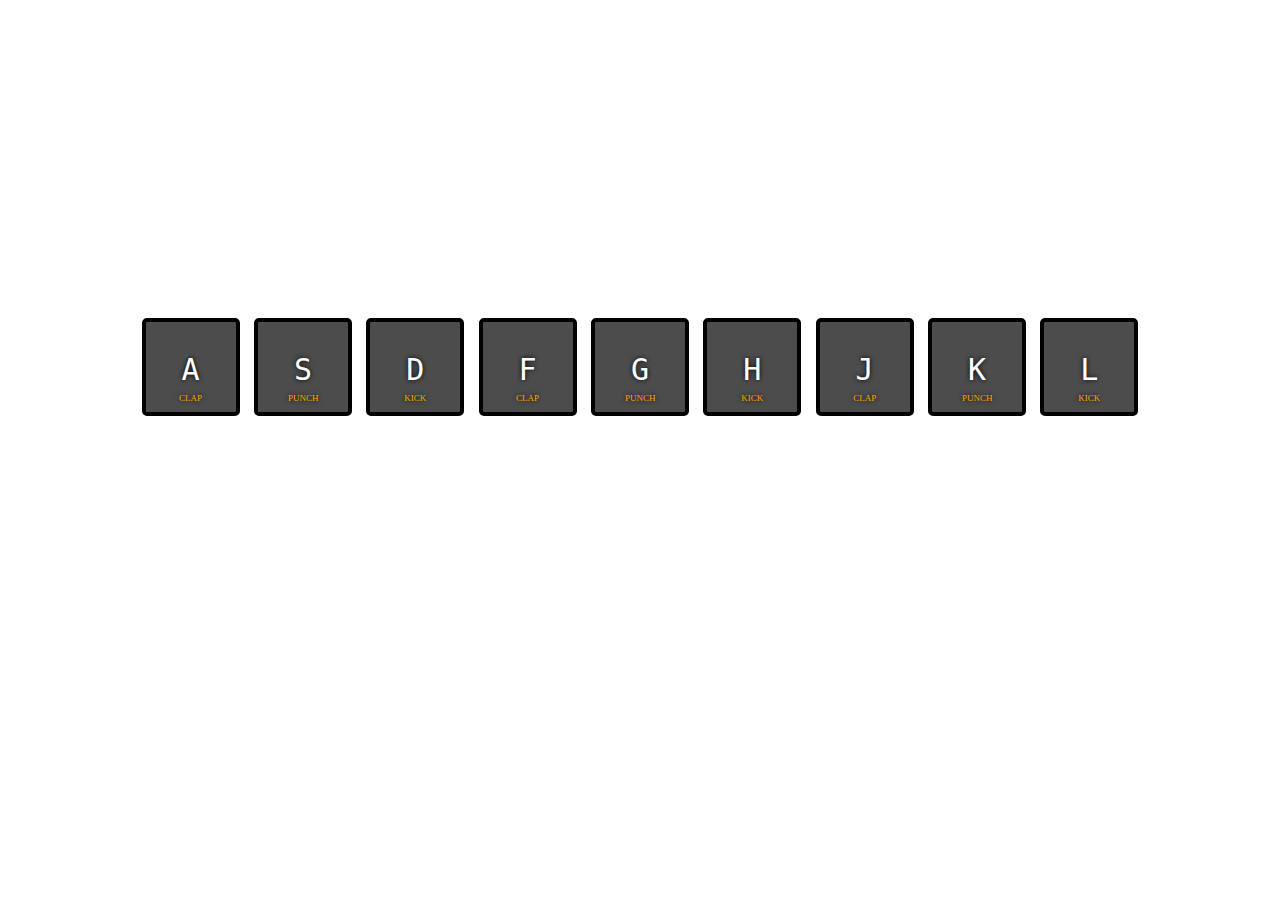
<file: index.html>
<!DOCTYPE html>
<html lang="en">
<head>
    <meta charset="UTF-8">
    <meta http-equiv="X-UA-Compatible" content="IE=edge">
    <meta name="viewport" content="width=device-width, initial-scale=1.0">
    <link rel="stylesheet" href="Style.css">
    <title>Document</title>
</head>
<body>
    <div class="Background">
    <div class="keys">
        <div data-key="65" class="key">
            <kbd>A</kbd>
            <span class="sound">clap</span>
        </div>
        <div data-key="83" class="key">
            <kbd>S</kbd>
            <span class="sound">Punch</span>
        </div>
        <div data-key="68" class="key">
            <kbd>D</kbd> 
            <span class="sound">Kick</span>
        </div>

        <div data-key="70" class="key">
            <kbd>F</kbd> 
            <span class="sound">Clap</span>
        </div>
        <div data-key="71" class="key">
            <kbd>G</kbd> 
            <span class="sound">Punch</span>
        </div>
        <div data-key="72" class="key">
            <kbd>H</kbd> 
            <span class="sound">Kick</span>
        </div>
        <div data-key="74" class="key">
            <kbd>J</kbd> 
            <span class="sound">Clap</span>
            </div>
        <div data-key="75" class="key">
            <kbd>K</kbd> 
            <span class="sound">Punch</span>
        </div>
        <div data-key="76" class="key">
            <kbd>L</kbd> 
            <span class="sound">Kick</span>
        </div>
    </div>
</div>
    <audio data-key="65" src="./Resources/Single-clap-sound effect.mp3"></audio>
    <audio data-key="83" src="./Resources/Crunchy-Punch-B-www.fesliyanstudios.com.mp3"></audio>
    <audio data-key="68" src="./Resources/Punch-Kick-A1-outside-www.fesliyanstudios.com.mp3"></audio>
    <audio data-key="70" src="./Resources/Single-clap-sound effect.mp3"></audio>
    <audio data-key="71" src="./Resources/Crunchy-Punch-B-www.fesliyanstudios.com.mp3"></audio>
    <audio data-key="72" src="./Resources/Punch-Kick-A1-outside-www.fesliyanstudios.com.mp3"></audio>
    <audio data-key="74" src="./Resources/Single-clap-sound effect.mp3"></audio>
    <audio data-key="75" src="./Resources/Crunchy-Punch-B-www.fesliyanstudios.com.mp3"></audio>
    <audio data-key="76" src="./Resources/Punch-Kick-A1-outside-www.fesliyanstudios.com.mp3"></audio>

    <script>
       
       function removeTransition(e) {
    if (e.propertyName !== 'transform') return;
    e.target.classList.remove('playing');
  }

  function playSound(e) {
    const audio = document.querySelector(`audio[data-key="${e.keyCode}"]`);
    const key = document.querySelector(`div[data-key="${e.keyCode}"]`);
    if (!audio) return;

    key.classList.add('playing');
    audio.currentTime = 0;
    audio.play();
  }

  const keys = Array.from(document.querySelectorAll('.key'));
  keys.forEach(key => key.addEventListener('transitionend', removeTransition));
  window.addEventListener('keydown', playSound);
    </script>
</body>
</html>
</file>
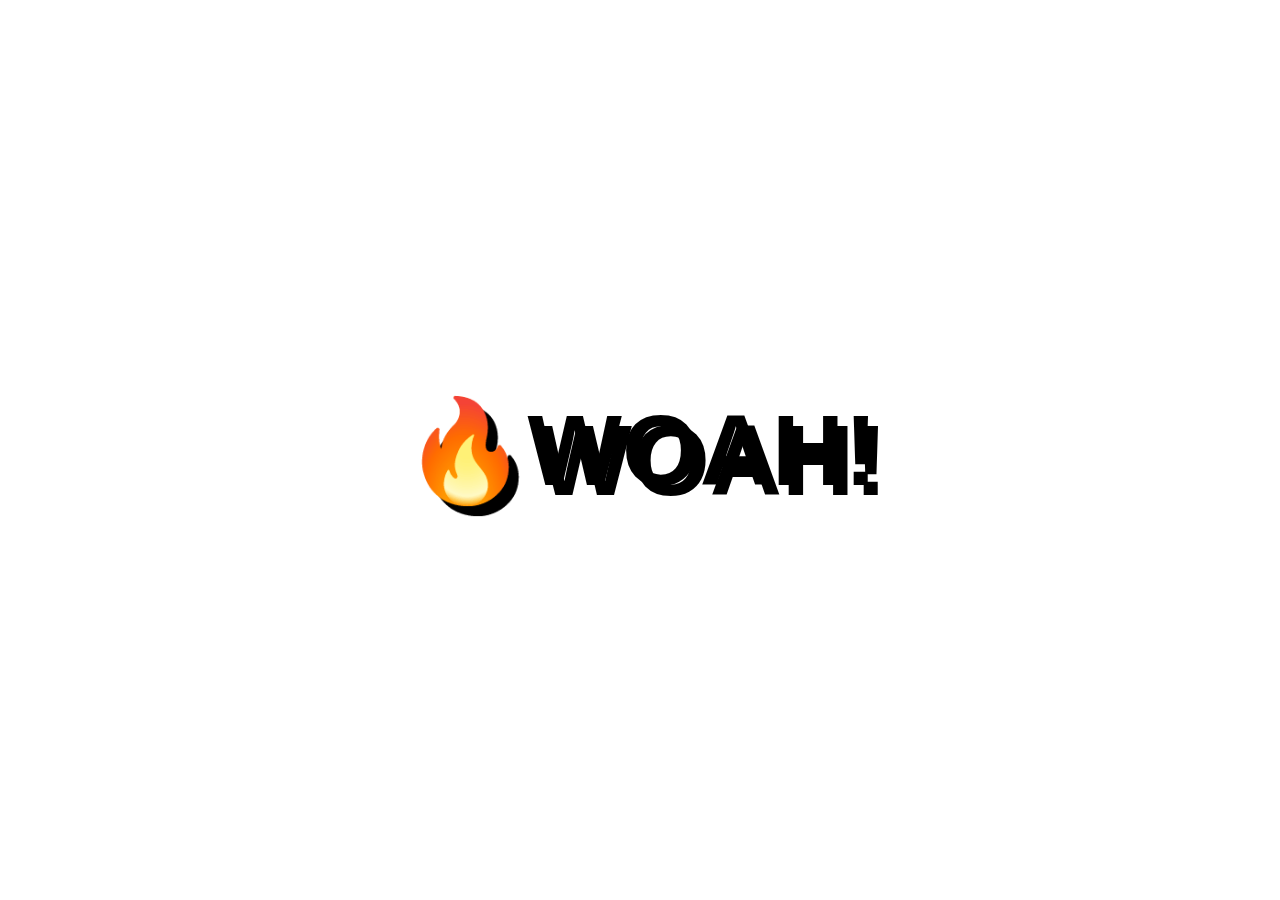
<file: index15.html>
<!DOCTYPE html>
<html lang="en">
<head>
  <meta charset="UTF-8">
  <title>Mouse Shadow</title>
</head>
<body>

  <div class="hero">
    <h1 contenteditable>🔥WOAH!</h1>
  </div>

  <style>
  html {
    color: black;
    font-family: sans-serif;
  }

  body {
    margin: 0;
  }

  .hero {
    min-height: 100vh;
    display: flex;
    justify-content: center;
    align-items: center;
    color: black;
  }

  h1 {
    text-shadow: 10px 10px 0 rgba(0,0,0,1);
    font-size: 100px;
  }
  </style>

<script>
  const hero = document.querySelector('.hero');
  const text = hero.querySelector('h1');
  const walk = 500; // 500px

  function shadow(e) {
    const { offsetWidth: width, offsetHeight: height } = hero;
    let { offsetX: x, offsetY: y } = e;

    if (this !== e.target) {
      x = x + e.target.offsetLeft;
      y = y + e.target.offsetTop;
    }

    const xWalk = Math.round((x / width * walk) - (walk / 2));
    const yWalk = Math.round((y / height * walk) - (walk / 2));

    text.style.textShadow = `
      ${xWalk}px ${yWalk}px 0 rgba(255,0,255,0.7),
      ${xWalk * -1}px ${yWalk}px 0 rgba(0,255,255,0.7),
      ${yWalk}px ${xWalk * -1}px 0 rgba(0,255,0,0.7),
      ${yWalk * -1}px ${xWalk}px 0 rgba(0,0,255,0.7)
    `;

  }

  hero.addEventListener('mousemove', shadow);
</script>
</body>
</html>
</file>
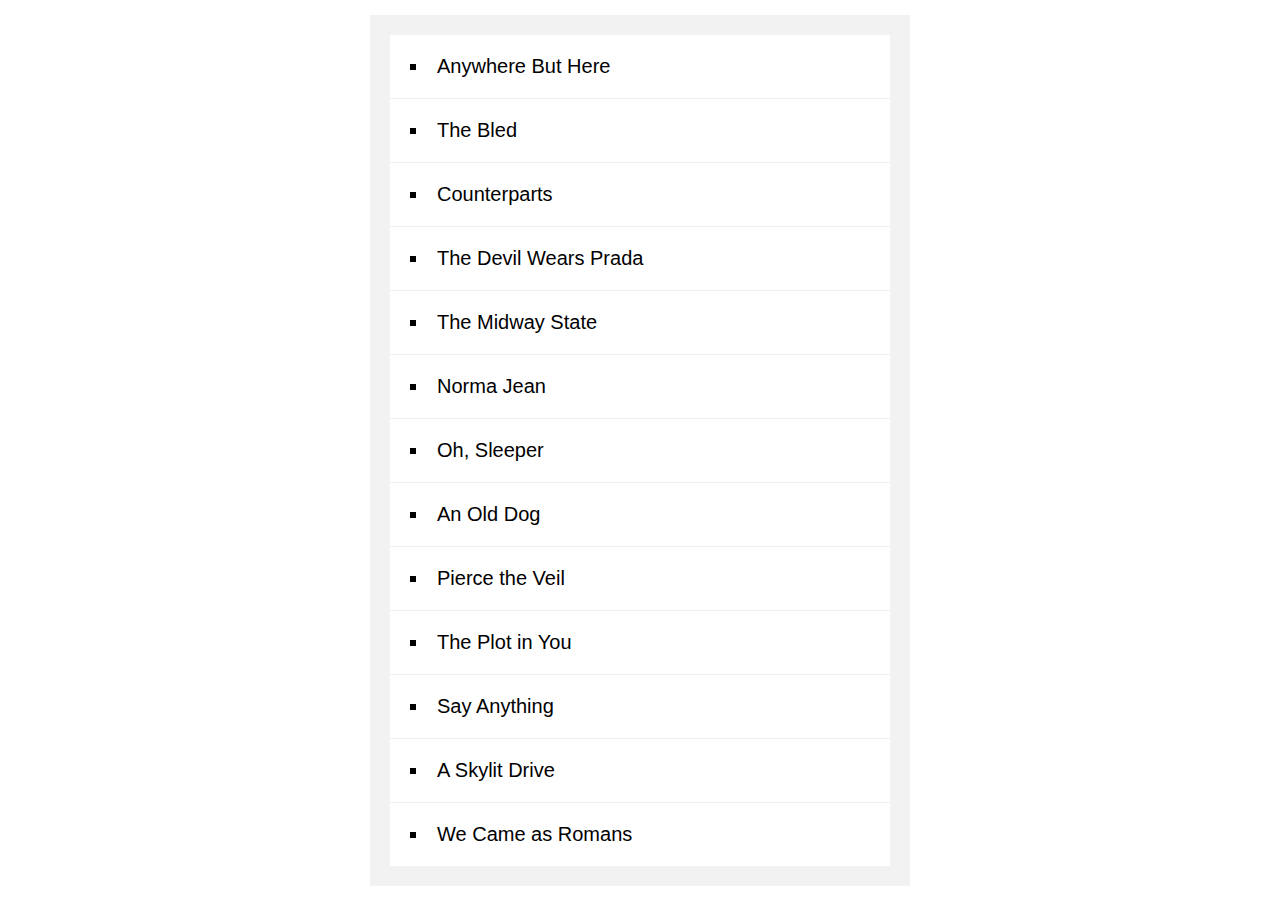
<file: index16.html>
<!DOCTYPE html>
<html lang="en">
<head>
  <meta charset="UTF-8">
  <title>Sort Without Articles</title>
</head>
<body>

  <style>
    body {
      margin: 0;
      font-family: sans-serif;
      background: url("https://source.unsplash.com/nDqA4d5NL0k/2000x2000");
      background-size: cover;
      display: flex;
      align-items: center;
      min-height: 100vh;
    }

    #bands {
      list-style: inside square;
      font-size: 20px;
      background: white;
      width: 500px;
      margin: auto;
      padding: 0;
      box-shadow: 0 0 0 20px rgba(0, 0, 0, 0.05);
    }
    
    #bands li {
      border-bottom: 1px solid #efefef;
      padding: 20px;
    }
    
    #bands li:last-child {
      border-bottom: 0;
    }

    a {
      color: #ffc600;
      text-decoration: none;
    }

  </style>

  <ul id="bands"></ul>

<script>
const bands = ['The Plot in You', 'The Devil Wears Prada', 'Pierce the Veil', 'Norma Jean', 'The Bled', 'Say Anything', 'The Midway State', 'We Came as Romans', 'Counterparts', 'Oh, Sleeper', 'A Skylit Drive', 'Anywhere But Here', 'An Old Dog'];

function strip(bandName) {
  return bandName.replace(/^(a |the |an )/i, '').trim();
}

const sortedBands = bands.sort((a, b) => strip(a) > strip(b) ? 1 : -1);

document.querySelector('#bands').innerHTML =
  sortedBands
    .map(band => `<li>${band}</li>`)
    .join('');

console.log(sortedBands);

</script>

</body>
</html>
</file>
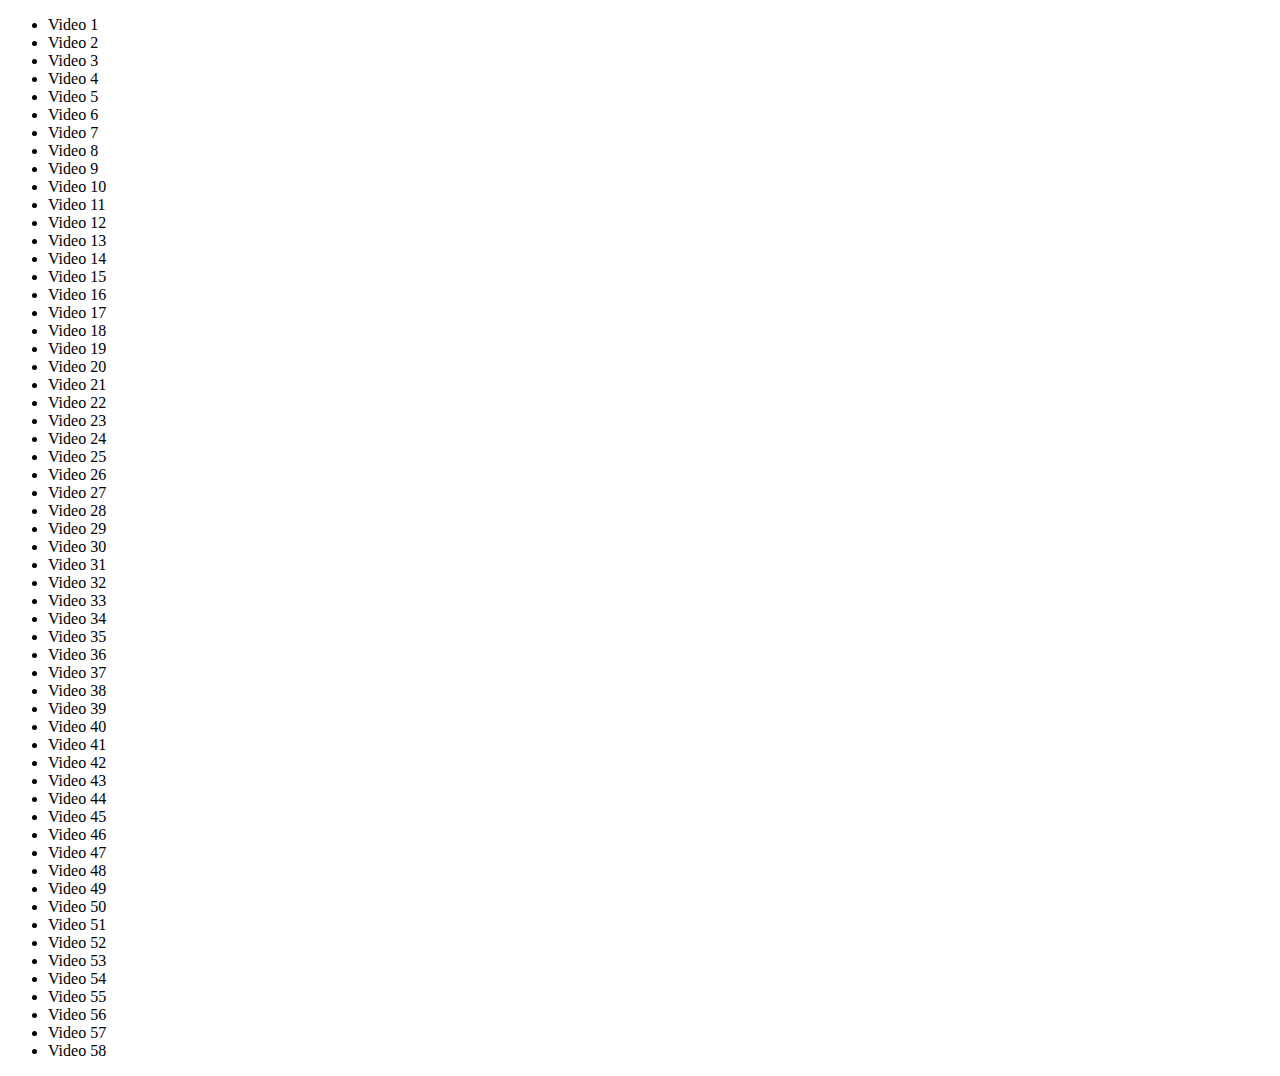
<file: index17.html>
<!DOCTYPE html>
<html lang="en">
<head>
  <meta charset="UTF-8">
  <title>Videos</title>
</head>
<body>
  <ul class="videos">
    <li data-time="5:43">
      Video 1
    </li>
    <li data-time="2:33">
      Video 2
    </li>
    <li data-time="3:45">
      Video 3
    </li>
    <li data-time="0:47">
      Video 4
    </li>
    <li data-time="5:21">
      Video 5
    </li>
    <li data-time="6:56">
      Video 6
    </li>
    <li data-time="3:46">
      Video 7
    </li>
    <li data-time="5:25">
      Video 8
    </li>
    <li data-time="3:14">
      Video 9
    </li>
    <li data-time="3:31">
      Video 10
    </li>
    <li data-time="5:59">
      Video 11
    </li>
    <li data-time="3:07">
      Video 12
    </li>
    <li data-time="11:29">
      Video 13
    </li>
    <li data-time="8:57">
      Video 14
    </li>
    <li data-time="5:49">
      Video 15
    </li>
    <li data-time="5:52">
      Video 16
    </li>
    <li data-time="5:50">
      Video 17
    </li>
    <li data-time="9:13">
      Video 18
    </li>
    <li data-time="11:51">
      Video 19
    </li>
    <li data-time="7:58">
      Video 20
    </li>
    <li data-time="4:40">
      Video 21
    </li>
    <li data-time="4:45">
      Video 22
    </li>
    <li data-time="6:46">
      Video 23
    </li>
    <li data-time="7:24">
      Video 24
    </li>
    <li data-time="7:12">
      Video 25
    </li>
    <li data-time="5:23">
      Video 26
    </li>
    <li data-time="3:34">
      Video 27
    </li>
    <li data-time="8:22">
      Video 28
    </li>
    <li data-time="5:17">
      Video 29
    </li>
    <li data-time="3:10">
      Video 30
    </li>
    <li data-time="4:43">
      Video 31
    </li>
    <li data-time="19:43">
      Video 32
    </li>
    <li data-time="0:47">
      Video 33
    </li>
    <li data-time="0:47">
      Video 34
    </li>
    <li data-time="3:14">
      Video 35
    </li>
    <li data-time="3:59">
      Video 36
    </li>
    <li data-time="2:43">
      Video 37
    </li>
    <li data-time="4:17">
      Video 38
    </li>
    <li data-time="6:56">
      Video 39
    </li>
    <li data-time="3:05">
      Video 40
    </li>
    <li data-time="2:06">
      Video 41
    </li>
    <li data-time="1:59">
      Video 42
    </li>
    <li data-time="1:49">
      Video 43
    </li>
    <li data-time="3:36">
      Video 44
    </li>
    <li data-time="7:10">
      Video 45
    </li>
    <li data-time="3:44">
      Video 46
    </li>
    <li data-time="3:44">
      Video 47
    </li>
    <li data-time="4:36">
      Video 48
    </li>
    <li data-time="3:16">
      Video 49
    </li>
    <li data-time="1:10">
      Video 50
    </li>
    <li data-time="6:10">
      Video 51
    </li>
    <li data-time="2:14">
      Video 52
    </li>
    <li data-time="3:44">
      Video 53
    </li>
    <li data-time="5:05">
      Video 54
    </li>
    <li data-time="6:03">
      Video 55
    </li>
    <li data-time="12:39">
      Video 56
    </li>
    <li data-time="1:56">
      Video 57
    </li>
    <li data-time="4:04">
      Video 58
    </li>
  </ul>
<script>

  const timeNodes = Array.from(document.querySelectorAll('[data-time]'));

  const seconds = timeNodes
    .map(node => node.dataset.time)
    .map(timeCode => {
      const [mins, secs] = timeCode.split(':').map(parseFloat);
      return (mins * 60) + secs;
    })
    .reduce((total, vidSeconds) => total + vidSeconds);

    let secondsLeft = seconds;
    const hours = Math.floor(secondsLeft / 3600);
    secondsLeft = secondsLeft % 3600;

    const mins = Math.floor(secondsLeft / 60);
    secondsLeft = secondsLeft % 60;

    console.log(hours, mins, secondsLeft);

</script>
</body>
</html>
</file>
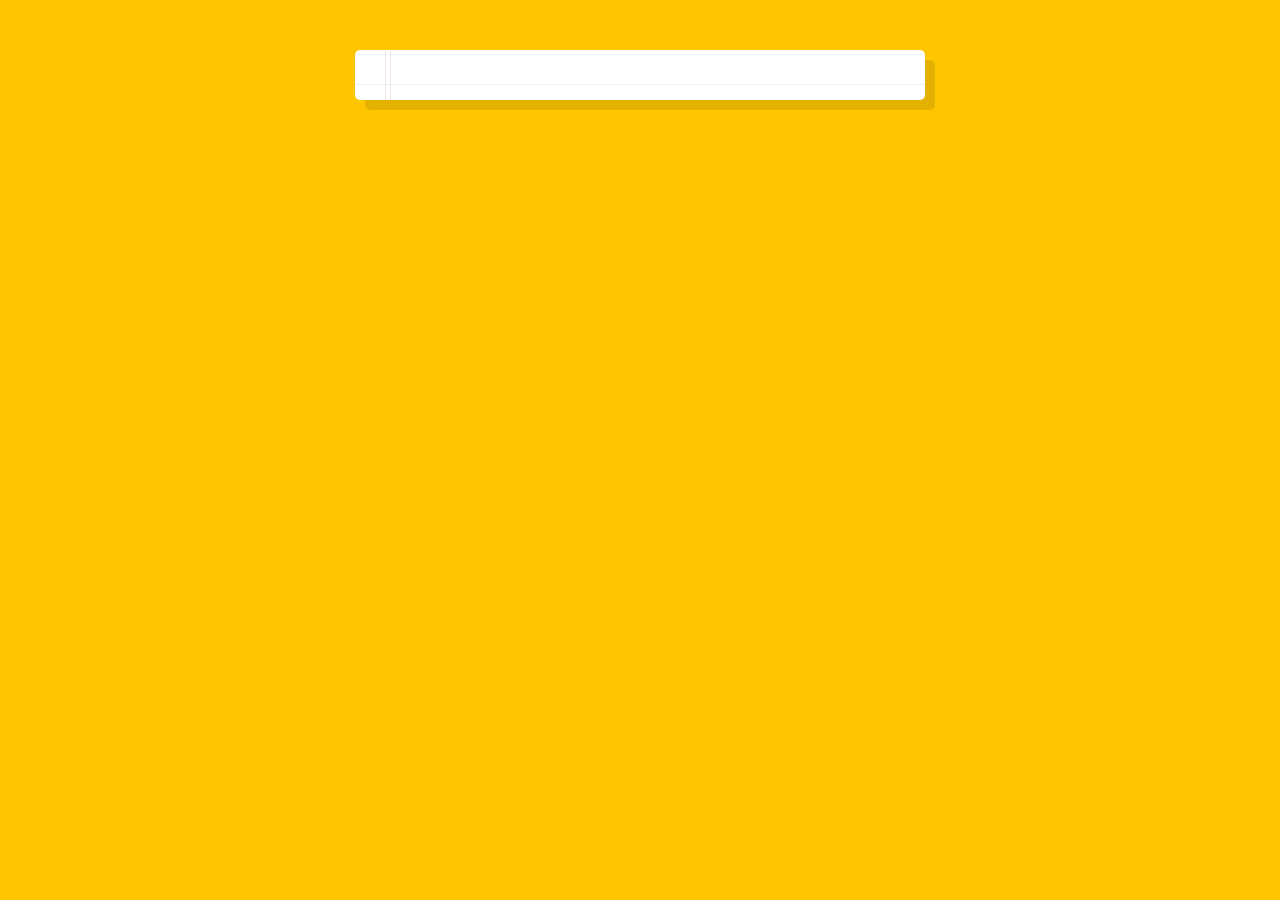
<file: index19.html>
<!DOCTYPE html>
<html lang="en">
<head>
  <meta charset="UTF-8">
  <title>Speech Detection</title>
</head>
<body>

  <div class="words" contenteditable>
  </div>

<script>
  window.SpeechRecognition = window.SpeechRecognition || window.webkitSpeechRecognition;

  const recognition = new SpeechRecognition();
  recognition.interimResults = true;
  recognition.lang = 'en-US';
  
  let p = document.createElement('p');
  const words = document.querySelector('.words');
  words.appendChild(p);

  recognition.addEventListener('result', e => {
    const transcript = Array.from(e.results)
      .map(result => result[0])
      .map(result => result.transcript)
      .join('');

      const poopScript = transcript.replace(/poop|poo|shit|dump/gi, '💩');
      p.textContent = poopScript;

      if (e.results[0].isFinal) {
        p = document.createElement('p');
        words.appendChild(p);
      }
  });

  recognition.addEventListener('end', recognition.start);

  recognition.start();

</script>


  <style>
    html {
      font-size: 10px;
    }

    body {
      background: #ffc600;
      font-family: 'helvetica neue';
      font-weight: 200;
      font-size: 20px;
    }

    .words {
      max-width: 500px;
      margin: 50px auto;
      background: white;
      border-radius: 5px;
      box-shadow: 10px 10px 0 rgba(0,0,0,0.1);
      padding: 1rem 2rem 1rem 5rem;
      background: -webkit-gradient(linear, 0 0, 0 100%, from(#d9eaf3), color-stop(4%, #fff)) 0 4px;
      background-size: 100% 3rem;
      position: relative;
      line-height: 3rem;
    }
    
    p {
      margin: 0 0 3rem;
    }

    .words:before {
      content: '';
      position: absolute;
      width: 4px;
      top: 0;
      left: 30px;
      bottom: 0;
      border: 1px solid;
      border-color: transparent #efe4e4;
    }
  </style>

</body>
</html>
</file>
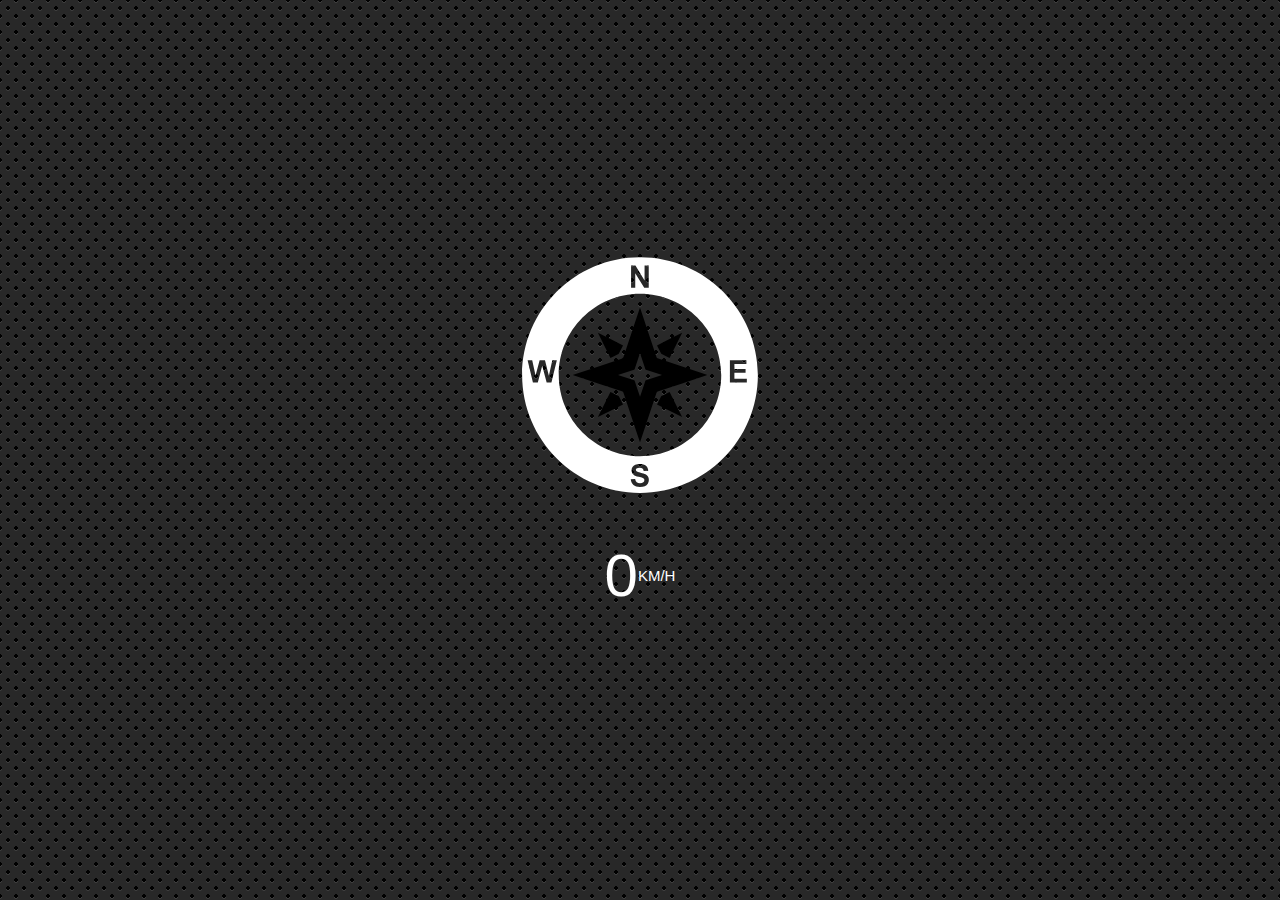
<file: index20.html>
<!DOCTYPE html>
<html lang="en">
<head>
  <meta charset="UTF-8">
  <title>Document</title>
  <meta name="viewport" content="width=device-width">
</head>
<body>
  <svg class="arrow" xmlns="http://www.w3.org/2000/svg" xmlns:xlink="http://www.w3.org/1999/xlink" version="1.1" x="0px" y="0px" viewBox="0 0 64 64" enable-background="new 0 0 64 64" xml:space="preserve"><g><path fill="#ffffff" d="M32,1.824C15.361,1.824,1.825,15.361,1.825,32c0,16.639,13.537,30.176,30.175,30.176   S62.175,48.639,62.175,32C62.175,15.361,48.639,1.824,32,1.824z M29.715,3.988h1.12l2.333,3.807V3.988h1.069v5.701h-1.155   l-2.298-3.718v3.718h-1.069V3.988z M9.323,33.917H8.102l-1.136-4.262l-1.132,4.262H4.587l-1.361-5.701h1.178l0.859,3.916   l1.042-3.916h1.369l0.999,3.982l0.875-3.982h1.159L9.323,33.917z M33.995,59.828c-0.181,0.285-0.438,0.497-0.77,0.636   c-0.332,0.139-0.745,0.208-1.241,0.208c-0.721,0-1.274-0.167-1.661-0.5c-0.386-0.333-0.617-0.819-0.692-1.456l1.12-0.109   c0.067,0.376,0.204,0.652,0.41,0.828c0.206,0.176,0.484,0.264,0.834,0.264c0.371,0,0.65-0.078,0.838-0.235   c0.188-0.157,0.282-0.34,0.282-0.55c0-0.135-0.04-0.25-0.119-0.344c-0.079-0.095-0.217-0.177-0.414-0.247   c-0.135-0.047-0.442-0.13-0.922-0.249c-0.617-0.153-1.05-0.341-1.299-0.564c-0.35-0.314-0.525-0.696-0.525-1.147   c0-0.29,0.082-0.562,0.247-0.815c0.165-0.253,0.402-0.445,0.712-0.577c0.31-0.132,0.684-0.198,1.122-0.198   c0.716,0,1.254,0.157,1.616,0.471c0.362,0.314,0.552,0.733,0.57,1.256l-1.151,0.051c-0.049-0.293-0.155-0.504-0.317-0.632   c-0.162-0.128-0.405-0.193-0.729-0.193c-0.334,0-0.596,0.069-0.786,0.206c-0.122,0.088-0.183,0.206-0.183,0.354   c0,0.135,0.057,0.25,0.171,0.346c0.145,0.122,0.498,0.249,1.058,0.381c0.56,0.132,0.974,0.269,1.243,0.41   c0.268,0.141,0.478,0.334,0.63,0.58c0.152,0.245,0.227,0.548,0.227,0.908C34.267,59.237,34.176,59.543,33.995,59.828z M32,52.795   c-11.466,0-20.795-9.329-20.795-20.795c0-11.466,9.329-20.795,20.795-20.795S52.795,20.534,52.795,32   C52.795,43.466,43.466,52.795,32,52.795z M55.014,33.917v-5.701h4.227v0.965h-3.076v1.264h2.862v0.96h-2.862v1.552h3.185v0.961   H55.014z"/><g><path fill="#000000" d="M48.904,31.863c-4.074-1.358-8.148-2.717-12.226-4.066c-0.265-0.087-0.399-0.223-0.486-0.486    c-1.349-4.077-2.708-8.151-4.066-12.226c-0.029-0.087-0.074-0.169-0.132-0.3c-0.054,0.152-0.09,0.245-0.122,0.34    c-1.352,4.053-2.707,8.104-4.048,12.161c-0.096,0.292-0.246,0.428-0.532,0.522c-4.056,1.342-8.108,2.696-12.16,4.049    c-0.097,0.032-0.189,0.074-0.344,0.137c0.172,0.06,0.267,0.093,0.362,0.125c4.074,1.358,8.148,2.717,12.224,4.072    c0.204,0.068,0.337,0.158,0.412,0.386c1.243,3.757,2.498,7.511,3.75,11.265c0.144,0.432,0.291,0.862,0.463,1.373    c0.068-0.185,0.108-0.285,0.142-0.386c1.349-4.042,2.701-8.083,4.04-12.128c0.094-0.284,0.231-0.438,0.523-0.534    c4.056-1.341,8.108-2.696,12.161-4.048c0.099-0.033,0.195-0.076,0.347-0.137C49.067,31.925,48.987,31.891,48.904,31.863z     M37.475,32.038c-1.316,0.439-2.631,0.879-3.947,1.314c-0.095,0.031-0.139,0.081-0.17,0.173c-0.434,1.313-0.873,2.625-1.311,3.937    c-0.012,0.033-0.024,0.066-0.046,0.126c-0.056-0.166-0.104-0.306-0.15-0.446c-0.407-1.219-0.814-2.437-1.218-3.657    c-0.025-0.074-0.068-0.104-0.134-0.125c-1.323-0.44-2.646-0.881-3.968-1.322c-0.031-0.01-0.062-0.022-0.118-0.041    c0.05-0.02,0.081-0.034,0.112-0.045c1.315-0.439,2.631-0.879,3.947-1.314c0.093-0.03,0.142-0.075,0.173-0.17    c0.435-1.316,0.875-2.632,1.314-3.947c0.01-0.031,0.022-0.062,0.039-0.11c0.019,0.042,0.033,0.069,0.043,0.097    c0.441,1.323,0.882,2.645,1.321,3.969c0.028,0.085,0.072,0.129,0.158,0.158c1.324,0.438,2.646,0.879,3.969,1.32    c0.027,0.009,0.053,0.02,0.1,0.038C37.538,32.013,37.507,32.027,37.475,32.038z"/><path fill="#000000" d="M24.436,27.633c-1.069-2.137-2.119-4.237-3.216-6.43c2.189,1.094,4.292,2.145,6.433,3.216    c-0.359,0.713-0.706,1.404-1.057,2.091c-0.023,0.045-0.078,0.082-0.127,0.106C25.807,26.949,25.143,27.28,24.436,27.633z"/><path fill="#000000" d="M39.573,27.632c-0.696-0.348-1.351-0.673-2.002-1.005c-0.076-0.038-0.155-0.104-0.193-0.177    c-0.338-0.661-0.666-1.326-1.019-2.033c2.121-1.061,4.228-2.115,6.43-3.217C41.69,23.399,40.635,25.509,39.573,27.632z"/><path fill="#000000" d="M24.436,36.339c0.712,0.357,1.394,0.698,2.074,1.043c0.046,0.024,0.088,0.073,0.113,0.121    c0.339,0.671,0.674,1.345,1.028,2.051c-2.126,1.063-4.232,2.117-6.43,3.216C22.317,40.577,23.37,38.472,24.436,36.339z"/><path fill="#000000" d="M36.358,39.555c0.354-0.707,0.688-1.38,1.028-2.05c0.028-0.056,0.084-0.111,0.14-0.139    c0.67-0.339,1.343-0.674,2.047-1.026c1.066,2.131,2.118,4.235,3.215,6.43C40.601,41.676,38.503,40.628,36.358,39.555z"/></g></g></svg>


  <h1 class="speed">
    <span class="speed-value">0</span>
    <span class="units">KM/H</span>
  </h1>

  <style>
    html {
      font-size: 100px;
    }
    
    body {
      margin: 0;
      font-family: sans-serif;
      min-height: 100vh;
      display: flex;
      justify-content: center;
      align-items: center;
      flex-direction: column;
      background:
        radial-gradient(black 15%, transparent 16%) 0 0,
        radial-gradient(black 15%, transparent 16%) 8px 8px,
        radial-gradient(rgba(255,255,255,.1) 15%, transparent 20%) 0 1px,
        radial-gradient(rgba(255,255,255,.1) 15%, transparent 20%) 8px 9px;
      background-color: #282828;
      background-size: 16px 16px;
      background-attachment: fixed;
    }

    .arrow {
      width: 250px;
      overflow: hidden;
      transition: all 0.2s;
      transform: rotate(0deg);
      display: inline-block;
    }

    h1 {
      color: white;
      font-weight: 100;
      font-size: 60px;
      display: flex;
      align-items: center;
    }

    .units {
      font-size: 15px;
    }
    /*Compass: https://thenounproject.com/search/?q=compass&i=592352*/
  </style>
  <script>
    const arrow = document.querySelector('.arrow');
    const speed = document.querySelector('.speed-value');

    navigator.geolocation.watchPosition((data) => {
      console.log(data);
      speed.textContent = data.coords.speed;
      arrow.style.transform = `rotate(${data.coords.heading}deg)`;
    }, (err) => {
      console.error(err);
    });
  </script>
</body>
</html>
</file>
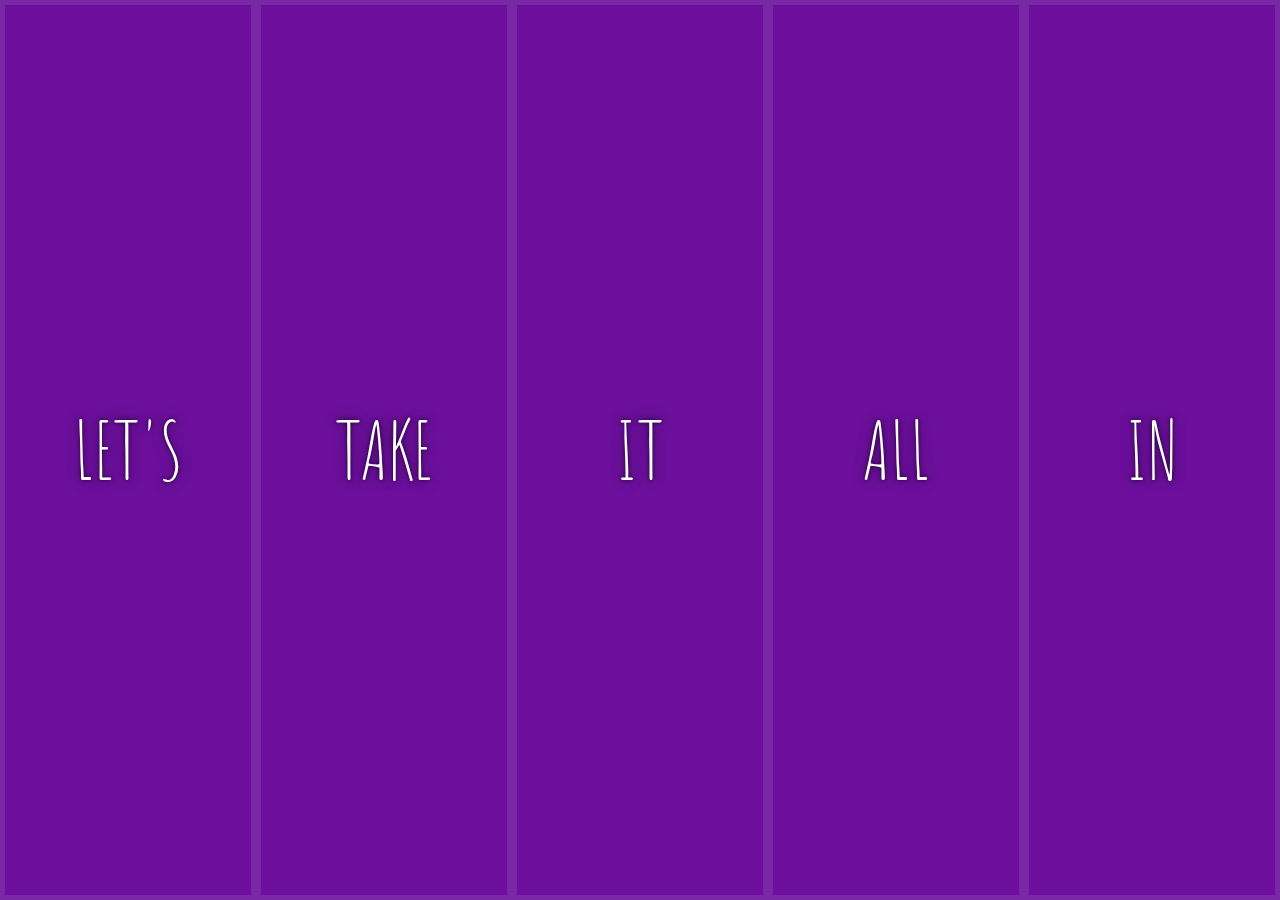
<file: index4.html>
<!DOCTYPE html>
<html lang="en">
<head>
  <meta charset="UTF-8">
  <title>Flex Panels 💪</title>
  <link href='https://fonts.googleapis.com/css?family=Amatic+SC' rel='stylesheet' type='text/css'>
</head>
<body>
  <style>
    html {
      box-sizing: border-box;
      background: #ffc600;
      font-family: 'helvetica neue';
      font-size: 20px;
      font-weight: 200;
    }
    
    body {
      margin: 0;
    }
    
    *, *:before, *:after {
      box-sizing: inherit;
    }

    .panels {
      min-height: 100vh;
      overflow: hidden;
      display: flex;
    }

    .panel {
      background: #6B0F9C;
      box-shadow: inset 0 0 0 5px rgba(255,255,255,0.1);
      color: white;
      text-align: center;
      align-items: center;
      /* Safari transitionend event.propertyName === flex */
      /* Chrome + FF transitionend event.propertyName === flex-grow */
      transition:
        font-size 0.7s cubic-bezier(0.61,-0.19, 0.7,-0.11),
        flex 0.7s cubic-bezier(0.61,-0.19, 0.7,-0.11),
        background 0.2s;
      font-size: 20px;
      background-size: cover;
      background-position: center;
      flex: 1;
      display: flex;
      justify-content: center;
      align-items: center;
      flex-direction: column;
    }

    .panel1 { background-image:url(https://source.unsplash.com/gYl-UtwNg_I/1500x1500); }
    .panel2 { background-image:url(https://source.unsplash.com/rFKUFzjPYiQ/1500x1500); }
    .panel3 { background-image:url(https://images.unsplash.com/photo-1465188162913-8fb5709d6d57?ixlib=rb-0.3.5&q=80&fm=jpg&crop=faces&cs=tinysrgb&w=1500&h=1500&fit=crop&s=967e8a713a4e395260793fc8c802901d); }
    .panel4 { background-image:url(https://source.unsplash.com/ITjiVXcwVng/1500x1500); }
    .panel5 { background-image:url(https://source.unsplash.com/3MNzGlQM7qs/1500x1500); }

    /* Flex items */
    .panel > * {
      margin: 0;
      width: 100%;
      transition: transform 0.5s;
      
      flex: 1 0 auto;
      display: flex;
      justify-content: center;
      align-items: center;

    }

    .panel > *:first-child {transform: translateY(-100%);}
    .panel.open-active > *:first-child {transform: translateY(0);}
    .panel > *:last-child {transform: translateY(100%);}
    .panel.open-active > *:last-child {transform: translateY(0);}
    

    .panel p {
      text-transform: uppercase;
      font-family: 'Amatic SC', cursive;
      text-shadow: 0 0 4px rgba(0, 0, 0, 0.72), 0 0 14px rgba(0, 0, 0, 0.45);
      font-size: 2em;
    }
    
    .panel p:nth-child(2) {
      font-size: 4em;
    }

    .panel.open {
        flex: 5;
      font-size: 40px;
    }

  </style>


  <div class="panels">
    <div class="panel panel1">
      <p>Hey</p>
      <p>Let's</p>
      <p>Dance</p>
    </div>
    <div class="panel panel2">
      <p>Give</p>
      <p>Take</p>
      <p>Receive</p>
    </div>
    <div class="panel panel3">
      <p>Experience</p>
      <p>It</p>
      <p>Today</p>
    </div>
    <div class="panel panel4">
      <p>Give</p>
      <p>All</p>
      <p>You can</p>
    </div>
    <div class="panel panel5">
      <p>Life</p>
      <p>In</p>
      <p>Motion</p>
    </div>
  </div>

  <script>
    const panels = document.querySelectorAll('.panel');

    function toggleopen() {
      this.classList.toggle('open');
    }

    function toggleactive(e) {
      console.log(e.propertyName);
      if (e.propertyName.includes('flex')) {
        this.classList.toggle('open-active');
      }
    }

    panels.forEach(panel => panel.addEventListener('click', toggleOpen));
    panels.forEach(panel => panel.addEventListener('transitionend', toggleActive));

  </script>



</body>
</html>
</file>
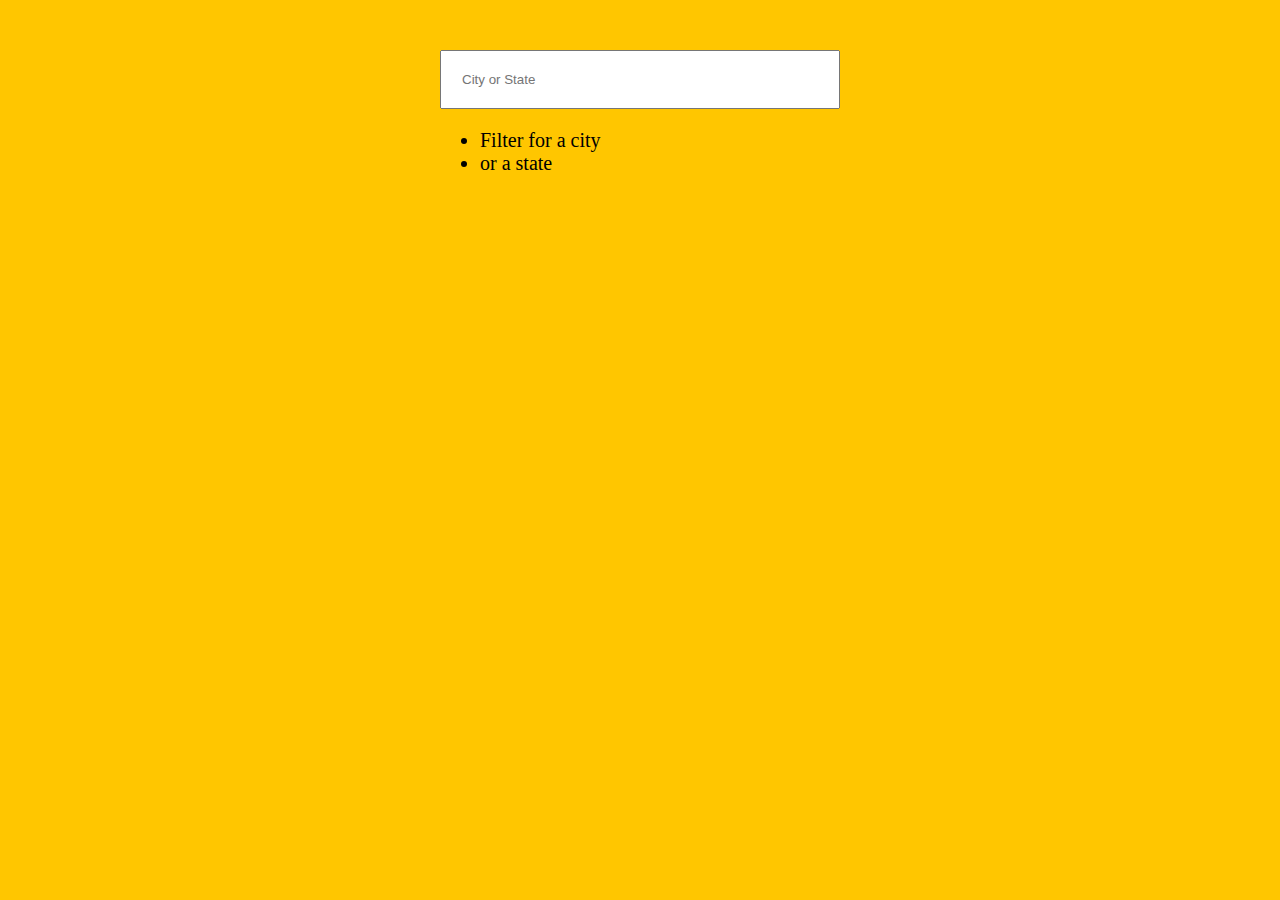
<file: index5.html>
<!DOCTYPE html>
<html lang="en">
<head>
  <meta charset="UTF-8">
  <title>Type Ahead 👀</title>
  <link rel="stylesheet" href="style5.css">
</head>
<body>

  <form class="search-form">
    <input type="text" class="search" placeholder="City or State">
    <ul class="suggestions">
      <li>Filter for a city</li>
      <li>or a state</li>
    </ul>
  </form>
<script>
const endpoint = 'https://gist.githubusercontent.com/Miserlou/c5cd8364bf9b2420bb29/raw/2bf258763cdddd704f8ffd3ea9a3e81d25e2c6f6/cities.json';

const cities = [];
fetch(endpoint)
  .then(blob => blob.json())
  .then(data => cities.push(...data));

function findMatches(wordToMatch, cities) {
  return cities.filter(place => {
    //here we need to figure out if the city or state matches what was searched
    const regex = new RegExp(wordToMatch, 'gi');
    return place.city.match(regex) || place.state.match(regex)
  });
}

function numberWithCommas(x) {
  return x.toString().replace(/\B(?=(\d{3})+(?!\d))/g, ',');
}

function displayMatches() {
  const matchArray = findMatches(this.value, cities);
  const html = matchArray.map(place => {
    const regex = new RegExp(this.value, 'gi');
    const cityName = place.city.replace(regex, `<span class = "hi">${this.value}</span>`);
    const stateName = place.state.replace(regex, `<span class = "hi">${this.value}</span>`);
    return `
    <li>
      <span class = 'name'>${cityName}, ${stateName}</span>
      <span class = 'population'>${numberWithCommas(place.population)}</span>
     </li>
     `; 
  }).join('');
  suggestions.innerHTML = html;
}

const searchInput = document.querySelector('.search');
const suggestions = document.querySelector('.suggestions');

searchInput.addEventListener('change', displayMatches);
searchInput.addEventListener('keyup', displayMatches);

</script>
</body>
</html>
</file>
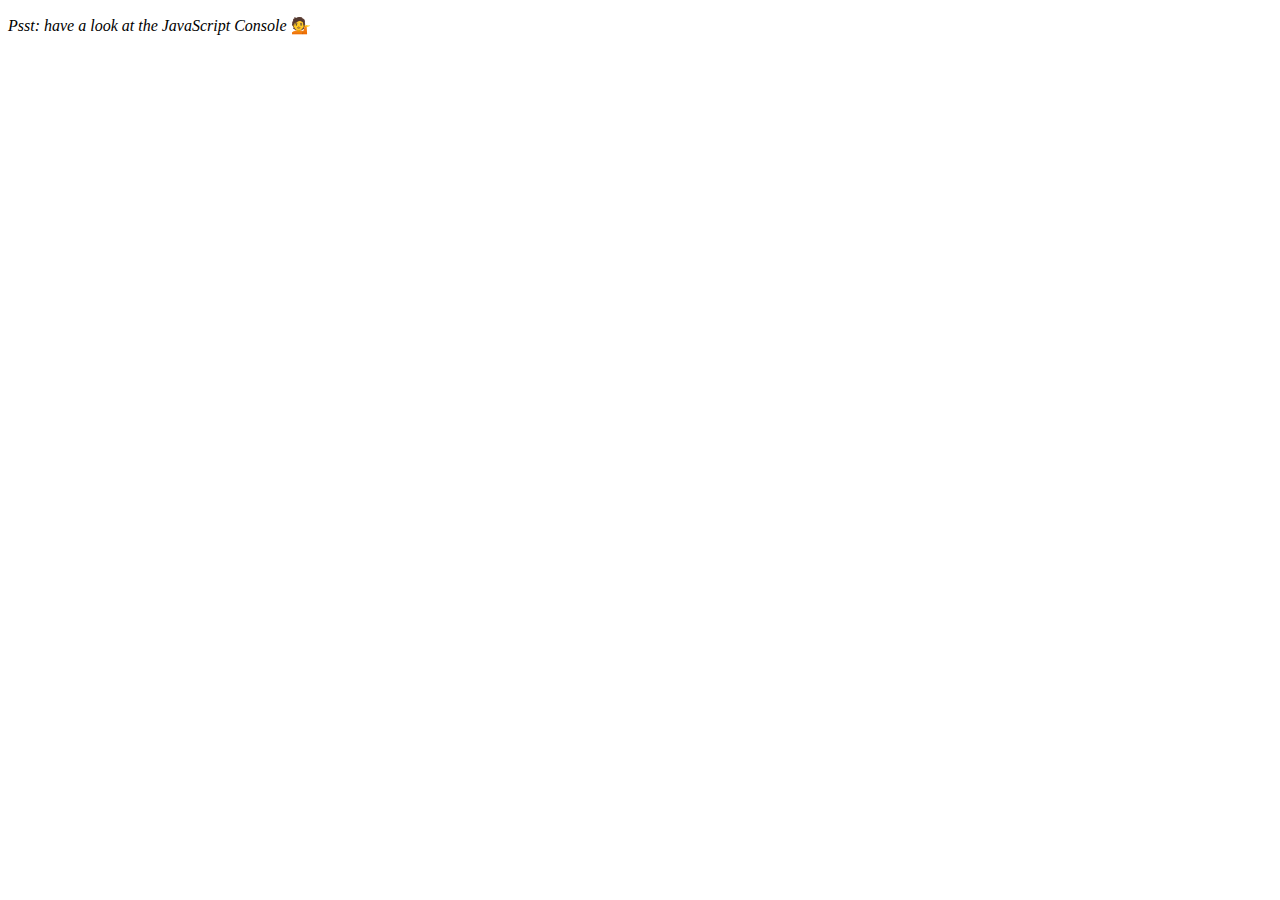
<file: index6.html>
<!DOCTYPE html>
<html lang="en">
<head>
  <meta charset="UTF-8">
  <title>Array Cardio 💪💪</title>
</head>
<body>
  <p><em>Psst: have a look at the JavaScript Console</em> 💁</p>
  <script>
    // ## Array Cardio Day 2

    const people = [
      { name: 'Wes', year: 1988 },
      { name: 'Kait', year: 1986 },
      { name: 'Irv', year: 1970 },
      { name: 'Lux', year: 2015 }
    ];

    const comments = [
      { text: 'Love this!', id: 523423 },
      { text: 'Super good', id: 823423 },
      { text: 'You are the best', id: 2039842 },
      { text: 'Ramen is my fav food ever', id: 123523 },
      { text: 'Nice Nice Nice!', id: 542328 }
    ];

    // Some and Every Checks
    // Array.prototype.some() // is at least one person 19 or older?
    // const isAdult = people.some(function (person) {
    //     const currentYear = (new Date()).getFullYear();
    //     if(currentYear - person.year >= 19) {
    //         return true;
    //     }
    // });
//   or
    // const isAdult = people.some(person => {
    //     const currentYear = (new Date()).getFullYear();
    //     return currentYear - person.year >= 19;    
    // });

    //or

    const isAdult = people.some(person => ((new Date()).
    getFullYear()) - person.year >= 19);


    console.log({isAdult});

    // Array.prototype.every() // is everyone 19 or older?
    const allAdult = people.every(person => ((new Date()).
    getFullYear()) - person.year >= 19);

    console.log({allAdult});
    

    // Array.prototype.find()
    // Find is like filter, but instead returns just the one you are looking for
    // find the comment with the ID of 823423

    // const comment = comments.find(function(comment) {
    //     if (comment.id === 823423) {
    //         return true;
    //     }
    // });

    const comment = comments.find(comment => comment.id === 823423);
    console.log(comment);

    // Array.prototype.findIndex()
    // Find the comment with this ID
    // delete the comment with the ID of 823423

    const index = comments.findIndex( comment => comment.id === 823423);
    console.log(index);

    // comments.splice(index, 1);

    const newComments = [
      ...comments.slice(0, index),
      ...comments.slice(index + 1)
    ];

  </script>
</body>
</html>
</file>
<file: Style.css>
.Background {
height: 700px;
display: flex;
justify-content: center;

background-image: url('https://images.unsplash.com/photo-1517604931442-7e0c8ed2963c?ixlib=rb-1.2.1&ixid=MnwxMjA3fDB8MHxwaG90by1wYWdlfHx8fGVufDB8fHx8&auto=format&fit=crop&w=870&q=80');
}

.keys {
    
    width: 80%;
    color: white;
    display: flex;
    justify-content: center;
    justify-content: space-around;
    padding-top: 310px;
}

.key {
    width: 30px;
    height: 30px;
    padding: 30px;
    transition: all 0.07s;
    background-color: rgba(0, 0, 0, 0.7);
    border:  4px solid black;
    border-radius: 5px;
    text-align: center;
    text-shadow: 0 0 5px black;
    

}

kbd {
    display: block;
    font-size: 30px;
}

.sound {
    color: orange;
    font-size: xx-small;
    text-transform: uppercase;
}

.playing {
    transform: scale(1.1);
    border-color: #ffc600;
    box-shadow: 0 0 10px #ffc600;
}

audio:controls {
    display: none;
}
</file>
<file: style5.css>
html {
    box-sizing: border-box;
    background: #ffc600;
    font-family: 'helvetica neue';
    font-size: 20px;
    font-weight: 200;
  }
  
  *, *:before, *:after {
    box-sizing: inherit;
  }
  
  input {
    width: 100%;
    padding: 20px;
  }
  
  .search-form {
    max-width: 400px;
    margin: 50px auto;
  }
</file>
